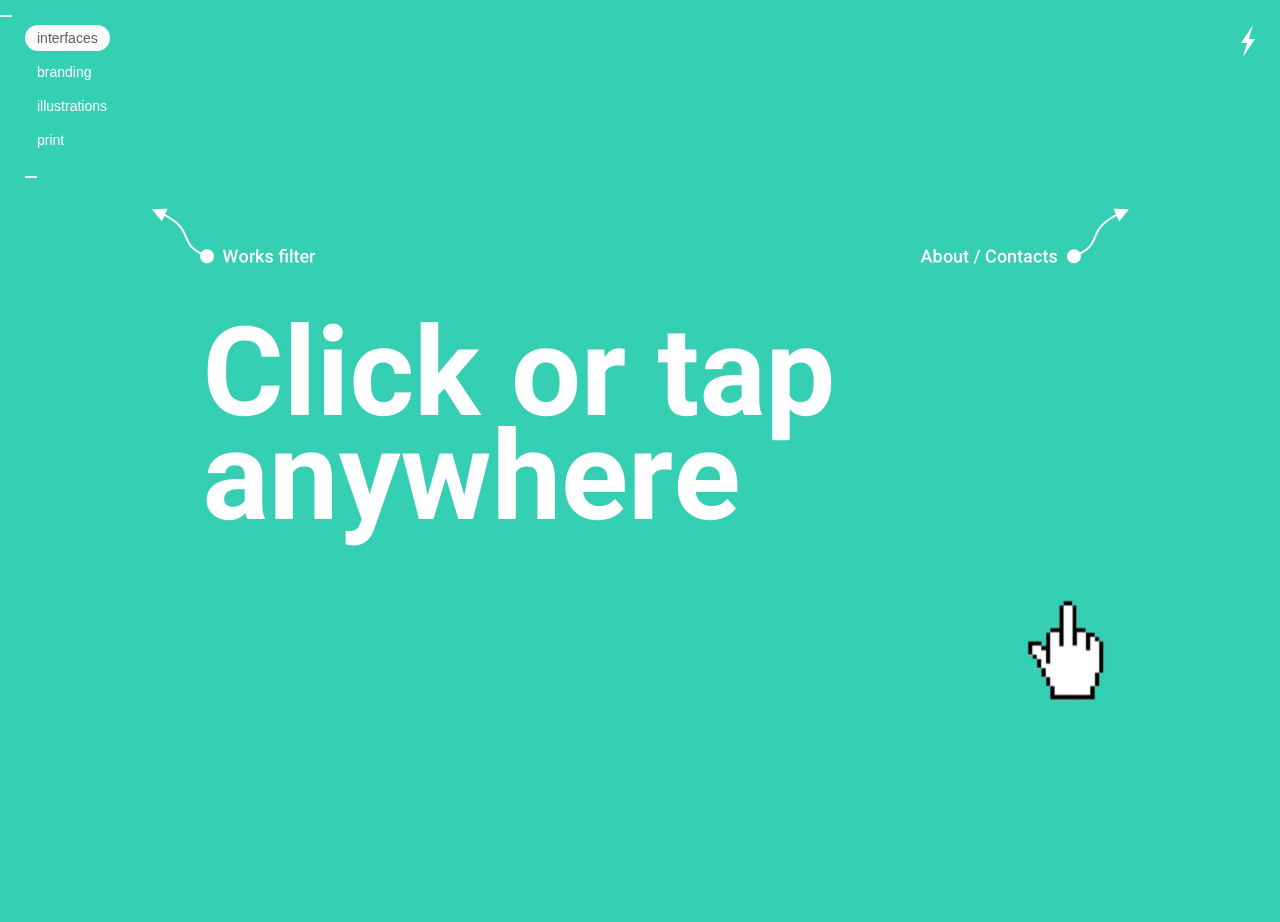
<file: index.html>
<!DOCTYPE html>
<html lang="en">

<head>
    <!-- Google tag (gtag.js) -->
<script async src="https://www.googletagmanager.com/gtag/js?id=G-LWCTK9BDWZ"></script>
<script>
  window.dataLayer = window.dataLayer || [];
  function gtag(){dataLayer.push(arguments);}
  gtag('js', new Date());

  gtag('config', 'G-LWCTK9BDWZ');
    
</script>
    <meta charset="UTF-8">
    <meta name="viewport" content="width=device-width, initial-scale=1.0">
    <meta http-equiv="X-UA-Compatible" content="ie=edge">
    <title>Bukhal</title>

    <!-- favicons -->
    <link rel="apple-touch-icon" sizes="180x180" href="img/favicon/apple-touch-icon.png">
    <link rel="icon" type="image/png" sizes="32x32" href="img/favicon/favicon-32x32.png">
    <link rel="icon" type="image/png" sizes="16x16" href="img/favicon/favicon-16x16.png">
    <link rel="manifest" href="img/favicon/manifest.json">
    <link rel="mask-icon" href="img/favicon/safari-pinned-tab.svg" color="#666666">
    <meta name="theme-color" content="#ffffff">

    <link rel="stylesheet" href="css/main.css">
    <script src="js/jquery-3.3.1.min.js"></script>

</head>

<body id="body">
    <div class="loader"></div>
    <div class="color-overlay"></div>

    <div class="sounds-block" style="display: none;">
        <audio class="my_audio" controls preload="auto">
            <source src="sounds/1.mp3" type="audio/mpeg">
        </audio>
        <audio class="my_audio" controls preload="auto">
            <source src="sounds/2.mp3" type="audio/mpeg">
        </audio>
        <audio class="my_audio" controls preload="auto">
            <source src="sounds/3.mp3" type="audio/mpeg">
        </audio>
        <audio class="my_audio" controls preload="auto">
            <source src="sounds/4.mp3" type="audio/mpeg">
        </audio>
        <audio class="my_audio" controls preload="auto">
            <source src="sounds/5.mp3" type="audio/mpeg">
        </audio>
        <audio class="my_audio" controls preload="auto">
            <source src="sounds/6.mp3" type="audio/mpeg">
        </audio>
        <audio class="my_audio" controls preload="auto">
            <source src="sounds/7.mp3" type="audio/mpeg">
        </audio>
    </div>

    <main class="main">
        <button class="mobile-menu_button">
            <span></span>
            <span></span>
            <span></span>
        </button>
        <menu class="tags-menu">
            <button class="tags-menu_button active" data-tag="interfaces">interfaces</button>
            <button class="tags-menu_button" data-tag="branding">branding</button>
            <button class="tags-menu_button" data-tag="illustrations">illustrations</button>
            <button class="tags-menu_button" data-tag="print">print</button>
            <button class="tags-menu_close"></button>
        </menu>

        <section class="works">
            <div class="works-container" id="works-container">
                <div class="works-holder interfaces" data-holder="interfaces">
                    <img data-color="#35D0B4" class="active" src="works/interfaces/1.jpg" alt="">
                    <img data-color="#14235E" src="works/interfaces/2.jpg" alt="">
                    <img data-color="#F37562" src="works/interfaces/3.jpg" alt="">
                    <img data-color="#50CCFF" src="works/interfaces/4.jpg" alt="">
                    <img data-color="#50CCFF" src="works/interfaces/5.jpg" alt="">
                    <img data-color="#131D29" src="works/interfaces/6.jpg" alt="">
                    <img data-color="#4B5768" src="works/interfaces/7.jpg" alt="">
                    <img data-color="#55E9D6" src="works/interfaces/8.jpg" alt="">
                    <img data-color="#16202C" src="works/interfaces/9.jpg" alt="">
                    <img data-color="#EFDA43" src="works/interfaces/10.jpg" alt="">
                    <img data-color="#09AEAA" src="works/interfaces/11.jpg" alt="">
                    <img data-color="#1A2430" src="works/interfaces/12.jpg" alt="">
                    <img data-color="#458DB8" src="works/interfaces/13.jpg" alt="">
                    <img data-color="#E6E6E6" src="works/interfaces/14.jpg" alt="">
                    <img data-color="#108D93" src="works/interfaces/15.jpg" alt="">
                    <img data-color="#00B7BA" src="works/interfaces/16.jpg" alt="">
                    <img data-color="#DCDA2D" src="works/interfaces/17.jpg" alt="">
                    <img data-color="#4583C0" src="works/interfaces/18.jpg" alt="">
                    <img data-color="#437BC6" src="works/interfaces/19.jpg" alt="">
                    <img data-color="#35D0B4" src="works/interfaces/20.jpg" alt="">
                    <img data-color="#68D18E" src="works/interfaces/21.jpg" alt="">
                    <img data-color="#54667C" src="works/interfaces/22.jpg" alt="">
                    <img data-color="#309FA6" src="works/interfaces/23.jpg" alt="">
                    <img data-color="#01B8C4" src="works/interfaces/24.jpg" alt="">
                    <img data-color="#29486E" src="works/interfaces/25.jpg" alt="">
                    <img data-color="#4642B3" src="works/interfaces/26.jpg" alt="">
                    <img data-color="#82C2DD" src="works/interfaces/27.jpg" alt="">
                    <img data-color="#4C3BDB" src="works/branding/1.jpg" alt="">
                </div>
                <div class="works-holder branding" data-holder="branding">
                    <img data-color="#4C3BDB" src="works/branding/1.jpg" alt="">
                    <img data-color="#F8F8F8" src="works/branding/2.jpg" alt="">
                    <img data-color="#EBF0F3" src="works/print/4.jpg" alt="">
                    <img data-color="#0A768B" src="works/branding/3.jpg" alt="">
                    <img data-color="#0D3144" src="works/branding/4.jpg" alt="">
                    <img data-color="#50CEFF" src="works/branding/5.jpg" alt="">
                    <img data-color="#90999C" src="works/branding/6.jpg" alt="">
                    <img data-color="#BEC2CB" src="works/branding/7.jpg" alt="">
                    <img data-color="#919598" src="works/branding/8.jpg" alt="">
                    <img data-color="#2C2C2C" src="works/branding/9.jpg" alt="">
                    <img data-color="#102B1A" src="works/branding/10.jpg" alt="">
                    <img data-color="#392958" src="works/branding/11.jpg" alt="">
                    <img data-color="#CBD6D8" src="works/branding/12.jpg" alt="">
                    <img data-color="#324C96" src="works/branding/13.jpg" alt="">
                    <img data-color="#E2CF3F" src="works/branding/14.jpg" alt="">
                    <img data-color="#D8994F" src="works/branding/15.jpg" alt="">
                    <img data-color="#AFC4C7" src="works/branding/16.jpg" alt="">
                    <img data-color="#D3D3D3" src="works/branding/17.jpg" alt="">
                    <img data-color="#3860A8" src="works/branding/18.jpg" alt="">
                    <img data-color="#DFECF5" src="works/branding/19.jpg" alt="">
                    <img data-color="#636055" src="works/branding/20.jpg" alt="">
                    <img data-color="#5F3E4A" src="works/branding/21.jpg" alt="">
                    <img data-color="#E2E2E2" src="works/branding/22.jpg" alt="">
                    <img data-color="#3A4B99" src="works/branding/23.jpg" alt="">
                    <img data-color="#603C2C" src="works/branding/24.jpg" alt="">
                    <img data-color="#2e2d6f" src="works/branding/25.jpg" alt="">
                    <img data-color="#C8CBD7" src="works/branding/26.jpg" alt="">
                    <img data-color="#F6AEB0" src="works/branding/27.jpg" alt="">
                    <img data-color="#C4CFD5" src="works/branding/28.jpg" alt="">
                    <img data-color="#B7B7B7" src="works/branding/29.jpg" alt="">
                </div>
                <div class="works-holder illustrations" data-holder="illustrations">
                    <img data-color="#272727" src="works/illustrations/1.jpg" alt="">
                    <img data-color="#383838" src="works/illustrations/2.jpg" alt="">
                    <img data-color="#000105" src="works/illustrations/3.jpg" alt="">
                    <img data-color="#C43037" src="works/illustrations/4.jpg" alt="">
                    <img data-color="#012039" src="works/illustrations/5.jpg" alt="">
                    <img data-color="#AEC1C6" src="works/illustrations/6.jpg" alt="">
                    <img data-color="#1B437B" src="works/illustrations/7.jpg" alt="">
                    <img data-color="#464747" src="works/illustrations/8.jpg" alt="">
                    <img data-color="#A2D7B9" src="works/illustrations/9.jpg" alt="">
                </div>
                <div class="works-holder print" data-holder="print">
                    <img data-color="#8AB8A8" src="works/print/1.jpg" alt="">
                    <img data-color="#DA6D60" src="works/print/2.jpg" alt="">
                    <img data-color="#DCAE63" src="works/print/3.jpg" alt="">
                    <img data-color="#EBF0F3" src="works/print/4.jpg" alt="">
                    <img data-color="#012039" src="works/illustrations/5.jpg" alt="">
                    <img data-color="#ffffff" src="works/print/5.jpg" alt="">
                    <img data-color="#DC6C42" src="works/print/6.jpg" alt="">
                    <img data-color="#F7AB41" src="works/print/7.jpg" alt="">
                    <img data-color="#393939" src="works/print/8.jpg" alt="">
                    <img data-color="#000000" src="works/print/9.jpg" alt="">
                    <img data-color="#D3C352" src="works/print/10.jpg" alt="">
                </div>
            </div>
        </section>

        <button href="" class="logo"></button>
    </main>
    <section class="about">
        <button href="" class="about_close"></button>
        <div class="about-container">
            <div class="about_contacts">
                <a href="mailto:alexandr.bukhal@gmail.com" class="about_contact-link">
                    <span class="icon email-icon"></span>
                </a>
                <a href="https://t.me/theonedesign" target="_blank" class="about_contact-link">
                    <span class="icon telegram-icon"></span>
                </a>
            </div>
            <div class="about_intro">
                <h1 class="about_intro-header">Alexandr <br> Bukhal</h1>
                <p class="about_intro-text">
                    Hello! Let’s meet. I’m a designer from Kyiv, Ukraine.

                    I've got two educations, the first one in economics, and the second one — in advertisement design and computer graphics. I've been designing for over 12 years so far, and during this time I’ve managed to cover all design directions, from graphical and industrial design to motion and sound design. I like comprehensive and complex tasks and unusual solutions. I have great skills in illustration, lettering, branding and web interfaces. Since 2014, I’ve been deep into crypto and finance products and design of complex trading systems. My experience also includes being the founder and co-owner of the Indigital design studio and partner at the INCRYPTICO marketing agency.

                    I have vast experience in management and process organization. My attention to details helps me to bring out my works against others. I am keen to good quality and originality, and they define the standards for my own work. ‘The devil is in the details,’ I use this metaphor in my work and everything I do. Self-organization and communication abilities are my strong qualities. I’m inquisitive and I never stop studying any matter from one point of view, which helps me to find the best solution to any given task. Actuality and innovation in design pay a great deal in my work, I always follow the trends and new possibilities to interact with people. I stick to minimalism and conciseness in design.
                </p>
            </div>
            <div class="about_block">
                <h2 class="about_block-header">What do I do?</h2>
                <div class="about_block-text-holder">
                    Currently, my work is all about fintech projects. I enjoy creating branding and logotypes, developing complex interface solutions based on user experience, solution scenarios, information architecture, product testing, and enhancement. I have strong experience in art direction and managing teams of up to 5 people. I adore illustrations and fonts. I draw by hand perfectly.

                </div>
            </div>
            <div class="about_block">
                <h2 class="about_block-header">Work experience
                </h2>
                <div class="about_block-text-holder">
                    <h3 class="about_block-date">2021 – 2022 — Product Design at Koala Capital Ltd</h3>
                    <p>
                        The first crypto company to be licensed and fully regulated in EU. Conducted the discovery phase of the market and target audience, collaborated with cross-functional teams, and was involved in branding and creating the company's identity. This helped to create a deeply thought-out design of three unique crypto platforms adapted for different market segments, united by a single ecosystem.
                    </p>
                    <h3 class="about_block-date">2019 – 2020 — Product UI/UX Team lead at Clearmove LTD</h3>
                    <p>
                        Global mobility market. Full-stack product design experience, creating huge SaaS and B2B products for different user roles from scratch. Research and interviews with business experts and stakeholders. Development of 4 products at the time. Сlose work with the product team. Art direction for marketing and graphic design team. Line management for three designers and two interns. Design-system development.
                    </p>
                    <h3 class="about_block-date">2017 – 2019 — Art Director and Co-Owner at INCRYPTICO Blockchain Marketing Agency
                    </h3>
                    <p>
                        Development of advertising and marketing strategies. Market launch of big crypto products. Product consulting. Creation of websites and landing pages. Illustration. Support of ICO campaigns. Image support in companies’ social networks. Creation of printed media. Creation and revision of corporate branding. Art direction. Work with Discoperi, Betex, Atticlab, Bailsman, Cryptocurrency Fund LLC, MinexPay, Cryptagio, Midex, DiceyBit, Payphone, etc.
                    </p>
                    <h3 class="about_block-date">2014 – 2017 — Lead designer / Head of Design at CEX.IO</h3>
                    <p>
                        Product design. Creation of new crypto products from scratch. Development of sophisticated finance and trading interfaces. Product support. Prototyping, CJM. User experience development. Creation of design systems. Creation and support of marketing programs. Full image support for the company and its products, support on exhibitions and conferences. Art direction.
                    </p>
                    <h3 class="about_block-date">2011 – 2014 — CEO at INDIgital Web Studio </h3>
                    <p>
                        Branding development. Creation of image, business and news websites. Creation of mobile apps. Advertisement campaigns support with printed media design. Art direction. Work with companies, such as Radio Shanson, Sharmanka.FM, KLO gas stations network, Comanche Bikes, Cream Town, INK restaurant, Sauvage restaurant, Matisse restaurant, Hotel Link, Red Foxes, Skybar, Ukreurochem, Trust Sourcing, etc.
                    </p>
                    <h3 class="about_block-date">2010 – 2011 — Lead Designer at BNL Digital Marketing Agency </h3>
                    <p>
                        Creation of brand visual image in social media, style development for events of all scales. Creation of branding, animations, participation in advertisement motion design. Mastering of HTML markup. Work with websites. Event organization.
                    </p>
                    <h3 class="about_block-date">2009 – 2010 — Freelance </h3>
                    <p>
                        Creation of branding, printed media, packages, work with illustrations, creation, and support of poster styles for events in Kyiv. Work with interior and exterior decor with spray paint.
                    </p>
                    <h3 class="about_block-date">2008 – 2009 — Main Designer at Tyzhden Magazine </h3>
                    <p>
                        Creation of illustrations, ad center spreads and banners, advertisement articles layouts, prepress.
                    </p>
                    <h3 class="about_block-date">2006 – 2008 — Freelance </h3>
                    <p>
                        Development of printed materials, banners, party posters, logos, the creation of illustrations, spray paint facade decor, development of branding for Andre Tan (a.Tan).
                    </p>
                </div>
            </div>
            <div class="about_block">
                <h2 class="about_block-header">Contacts</h2>
                <a href="mailto:alexandr.bukhal@gmail.com" class="about_contact-link">
                    <span class="icon email-icon"></span>
                    alexandr.bukhal@gmail.com
                </a>
                <a href="https://t.me/theonedesign" target="_blank" class="about_contact-link">
                    <span class="icon telegram-icon"></span>
                    @theonedesign
                </a>
            </div>
            <div class="about_block">
                <h2 class="about_block-header">Mentions</h2>
                <a href="https://www.designrush.com/best-designs" class="mentions_link"> 
                    <span class=" telegram-icon"></span>
                    designrush.com
                </a>
            </div>
        </div>
    </section>
    <script src="js/main.js"></script>
</body>

</html>
</file>
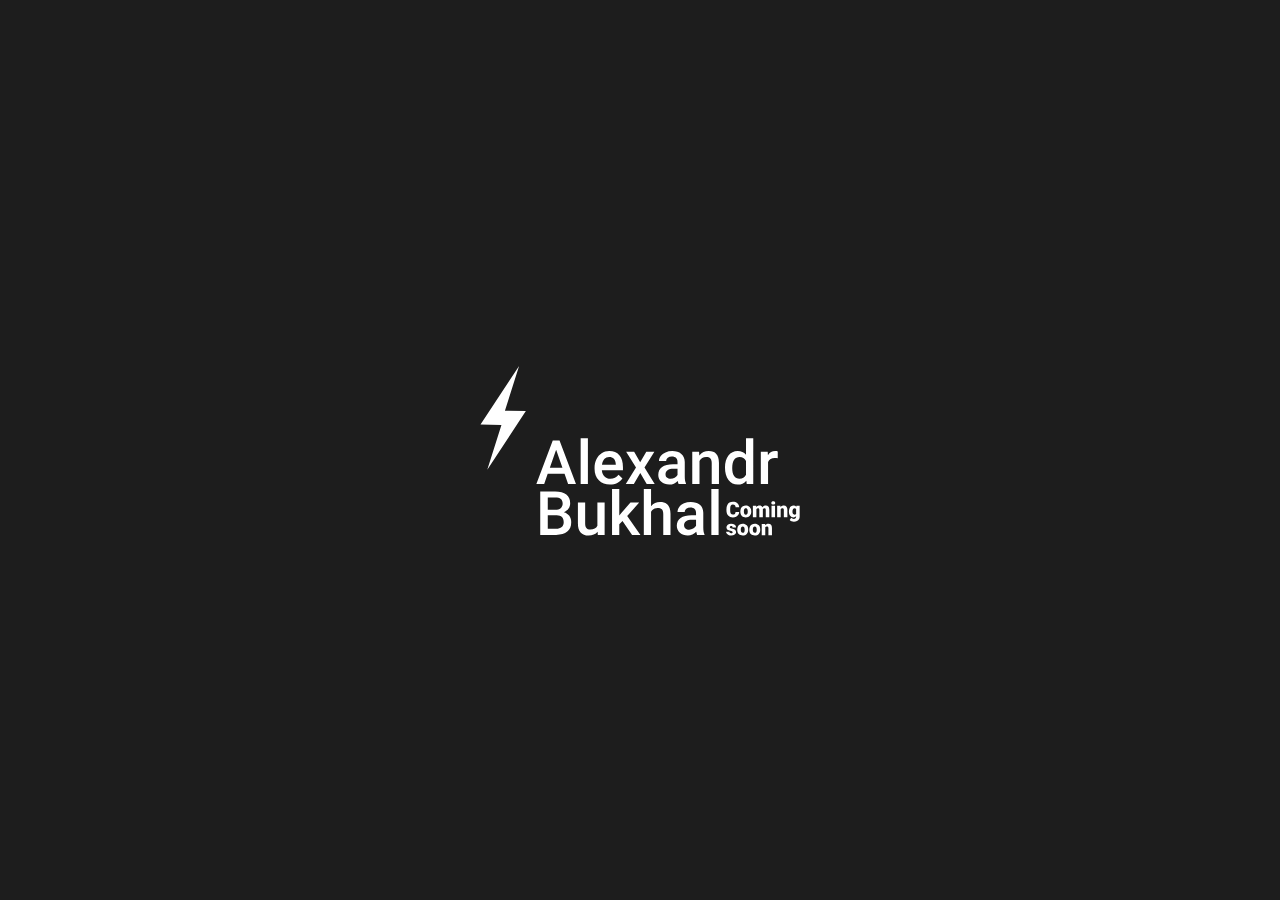
<file: placeholder/index.html>
<html>

<head>
    <meta name="theme-color" content="#1D1D1D">
    <style>
        body {
            background: url('./comming_soon.svg') no-repeat center center fixed;
            -moz-background-size: cover;
            -webkit-background-size: cover;
            -o-background-size: cover;
            background-color: #1D1D1D;
            background-size: cover;
            background-size: 25% 25%;
        }
    </style>
</head>

<body>

</body>

</html>
</file>
<file: css/main.css>
@import url("https://fonts.googleapis.com/css?family=Roboto:400,500,700,900");
/* http://meyerweb.com/eric/tools/css/reset/ 
   v2.0 | 20110126
   License: none (public domain)
*/
html, body, div, span, applet, object, iframe,
h1, h2, h3, h4, h5, h6, p, blockquote, pre,
a, abbr, acronym, address, big, cite, code,
del, dfn, em, img, ins, kbd, q, s, samp,
small, strike, strong, sub, sup, tt, var,
b, u, i, center,
dl, dt, dd, ol, ul, li,
fieldset, form, label, legend,
table, caption, tbody, tfoot, thead, tr, th, td,
article, aside, canvas, details, embed,
figure, figcaption, footer, header, hgroup,
menu, nav, output, ruby, section, summary,
time, mark, audio, video {
  margin: 0;
  padding: 0;
  border: 0;
  font-size: 100%;
  font: inherit;
  vertical-align: baseline;
}

/* HTML5 display-role reset for older browsers */
article, aside, details, figcaption, figure,
footer, header, hgroup, menu, nav, section {
  display: block;
}

body {
  line-height: 1;
}

ol, ul {
  list-style: none;
}

blockquote, q {
  quotes: none;
}

blockquote:before, blockquote:after,
q:before, q:after {
  content: "";
  content: none;
}

table {
  border-collapse: collapse;
  border-spacing: 0;
}

*:focus {
  outline: none;
}

:root {
  --light-color: #fafafa;
  --dark-color: #616161;
  --transition-time: .2s;
  --transition-ease: ease;
  --fade-transition-time: .3s;
}

html {
  box-sizing: border-box;
}

*, *:before, *:after {
  box-sizing: inherit;
}

button {
  border: 0 none;
  cursor: pointer;
}

body {
  background: #35d0b4;
  font-family: Roboto;
  font-size: 14px;
  line-height: 1.6;
  overflow: hidden;
}

body.loaded {
  overflow: auto;
}
body.loaded .loader {
  opacity: 0;
  visibility: hidden;
}

.loader {
  z-index: 5;
  position: fixed;
  top: 0;
  left: 0;
  height: 100vh;
  width: 100vw;
  background: #000 url("../img/flash-animation.gif") center no-repeat;
  background-size: 40px;
  transition: all 0.4s ease;
  transition-delay: 0.3s;
}

.icon {
  display: inline-block;
  width: 16px;
  height: 14px;
  line-height: 14px;
  vertical-align: middle;
  margin-right: 5px;
}

.email-icon {
  background: url("../img/email.svg") no-repeat center;
}

.telegram-icon {
  background: url("../img/telegram.svg") no-repeat center;
}

.logo {
  position: fixed;
  top: 25px;
  right: 25px;
  width: 14px;
  height: 32px;
  background: url("../img/flash.svg") no-repeat center;
  transition: opacity var(--transition-time) var(--transition-ease);
}
.logo:hover {
  opacity: 0.7;
}

.color-overlay {
  position: fixed;
  top: 0;
  left: 0;
  height: 100%;
  width: 100%;
  background: yellow;
  z-index: 3;
  display: none;
  animation: 1s infinite bg2;
}

body.overlay-active .color-overlay {
  display: block;
}

@keyframes bg1 {
  0% {
    background: #4835D0;
  }
  10% {
    background: #A235D0;
  }
  20% {
    background: #D06235;
  }
  30% {
    background: #433163;
  }
  40% {
    background: #D349D6;
  }
  50% {
    background: #D43D3D;
  }
  60% {
    background: #5F5B71;
  }
  70% {
    background: #45B37D;
  }
  80% {
    background: #07202F;
  }
  90% {
    background: #D06235;
  }
  100% {
    background: #45B37D;
  }
}
@keyframes bg2 {
  0% {
    background: #D0357A;
  }
  10% {
    background: #A235D0;
  }
  20% {
    background: #D06235;
  }
  30% {
    background: #433163;
  }
  40% {
    background: #F428F8;
  }
  50% {
    background: #5C3DD4;
  }
  60% {
    background: #5F5B71;
  }
  70% {
    background: #45B37D;
  }
  80% {
    background: #551FD5;
  }
  90% {
    background: #D06235;
  }
  100% {
    background: #45B37D;
  }
}
@keyframes bg2 {
  0% {
    background: #D43D3D;
  }
  10% {
    background: #5F5B71;
  }
  20% {
    background: #45B37D;
  }
  30% {
    background: #D06235;
  }
  40% {
    background: #433163;
  }
  50% {
    background: #F428F8;
  }
  60% {
    background: #45B37D;
  }
  70% {
    background: #551FD5;
  }
  80% {
    background: #F5E682;
  }
  90% {
    background: #433163;
  }
  100% {
    background: #A235D0;
  }
}
.tags-menu {
  position: fixed;
  left: 25px;
  top: 25px;
}
.tags-menu .tags-menu_button {
  font-size: 14px;
  color: var(--light-color);
  background: none;
  display: block;
  border: 0 none;
  margin-bottom: 8px;
  padding: 5px 12px;
  border-radius: 15px;
  cursor: pointer;
  transition: all var(--transition-time) var(--transition-ease);
}
.tags-menu .tags-menu_button:hover {
  background: var(--light-color);
  color: var(--dark-color);
}
.tags-menu .tags-menu_button.active {
  background: var(--light-color);
  color: var(--dark-color);
}

body .about {
  transition: all var(--fade-transition-time) var(--transition-ease);
  will-change: transform, opacity, visibility;
}
body.about-active .about {
  opacity: 1;
  visibility: visible;
}

.about {
  background: #000;
  color: #fff;
  position: fixed;
  top: 0;
  left: 0;
  width: 100%;
  height: 100vh;
  opacity: 0;
  visibility: hidden;
  overflow: auto;
}
.about .about-container {
  position: relative;
  max-width: 960px;
  margin: 0 auto;
  padding: 160px 20px;
  min-height: 100%;
  background: url("../img/guy.jpg") no-repeat 30px 250px;
}
@media (max-width: 860px) {
  .about .about-container {
    padding: 120px 20px 20px;
  }
}
.about .about_close {
  z-index: 3;
  width: 22px;
  height: 22px;
  position: fixed;
  top: 25px;
  right: 25px;
  background: url("../img/close.svg") no-repeat center;
  transition: opacity var(--transition-time) var(--transition-ease);
}
.about .about_close:hover {
  opacity: 0.7;
}
.about .about_intro {
  display: flex;
  padding-bottom: 65px;
}
@media (max-width: 860px) {
  .about .about_intro {
    display: block;
  }
}
.about .about_intro .about_intro-header {
  font-size: 66px;
  font-weight: 500;
  line-height: 0.9;
  position: relative;
  flex: 0 0 270px;
}
.about .about_intro .about_intro-header:hover:before {
  background: url("../img/flash-animation.gif") no-repeat center;
  background-size: 100%;
}
.about .about_intro .about_intro-header:before {
  content: "";
  width: 46px;
  height: 104px;
  position: absolute;
  background: url("../img/flash.svg") no-repeat center;
  background-size: 100%;
  top: -70px;
  left: -46px;
}
@media (max-width: 1060px) {
  .about .about_intro .about_intro-header {
    margin-left: 50px;
  }
}
.about .about_intro .about_intro-text {
  margin-top: 120px;
  columns: 2;
  column-gap: 40px;
}
@media (max-width: 1060px) {
  .about .about_intro .about_intro-text {
    columns: 1;
  }
}
@media (max-width: 860px) {
  .about .about_intro .about_intro-text {
    margin-top: 40px;
  }
}
.about .about_block {
  display: flex;
  margin-bottom: 65px;
}
@media (max-width: 860px) {
  .about .about_block {
    display: block;
  }
}
@media (max-width: 500px) {
  .about .about_block .about_contact-link {
    display: block;
  }
}
.about .about_block-header {
  font-size: 18px;
  line-height: 0.9;
  flex: 0 0 270px;
}
@media (max-width: 860px) {
  .about .about_block-header {
    margin-bottom: 20px;
  }
}
.about .about_block-text-holder .about_block-date {
  font-weight: bold;
}
.about .about_block-text-holder p {
  margin-bottom: 15px;
}
.about .about_contact-link {
  color: #fff;
  text-decoration: none;
  font-size: 14px;
  margin-right: 65px;
  transition: opacity var(--transition-time) var(--transition-ease);
}
.about .about_contact-link:hover {
  opacity: 0.6;
}
.about .about_contacts {
  position: absolute;
  top: 160px;
  right: 0;
}
@media (max-width: 860px) {
  .about .about_contacts {
    top: 210px;
    right: 20px;
  }
}
.about .about_contacts .about_contact-link {
  margin-right: 0;
  margin-left: 15px;
}

.works .works-container {
  min-height: 100vh;
  padding: 40px 9vw;
  display: flex;
  align-items: center;
  justify-content: center;
  cursor: pointer;
}
.works .works-container img {
  max-width: 980px;
  transition: transform var(--transition-time) var(--transition-ease);
  transform: translateY(15px);
  display: none;
}
.works .works-container img.active {
  display: block;
}
@media (max-width: 860px) {
  .works .works-container img {
    margin-top: 120px;
  }
}
@media (max-width: 1170px) {
  .works .works-container img {
    max-width: 100%;
  }
}

/*# sourceMappingURL=main.css.map */
</file>
